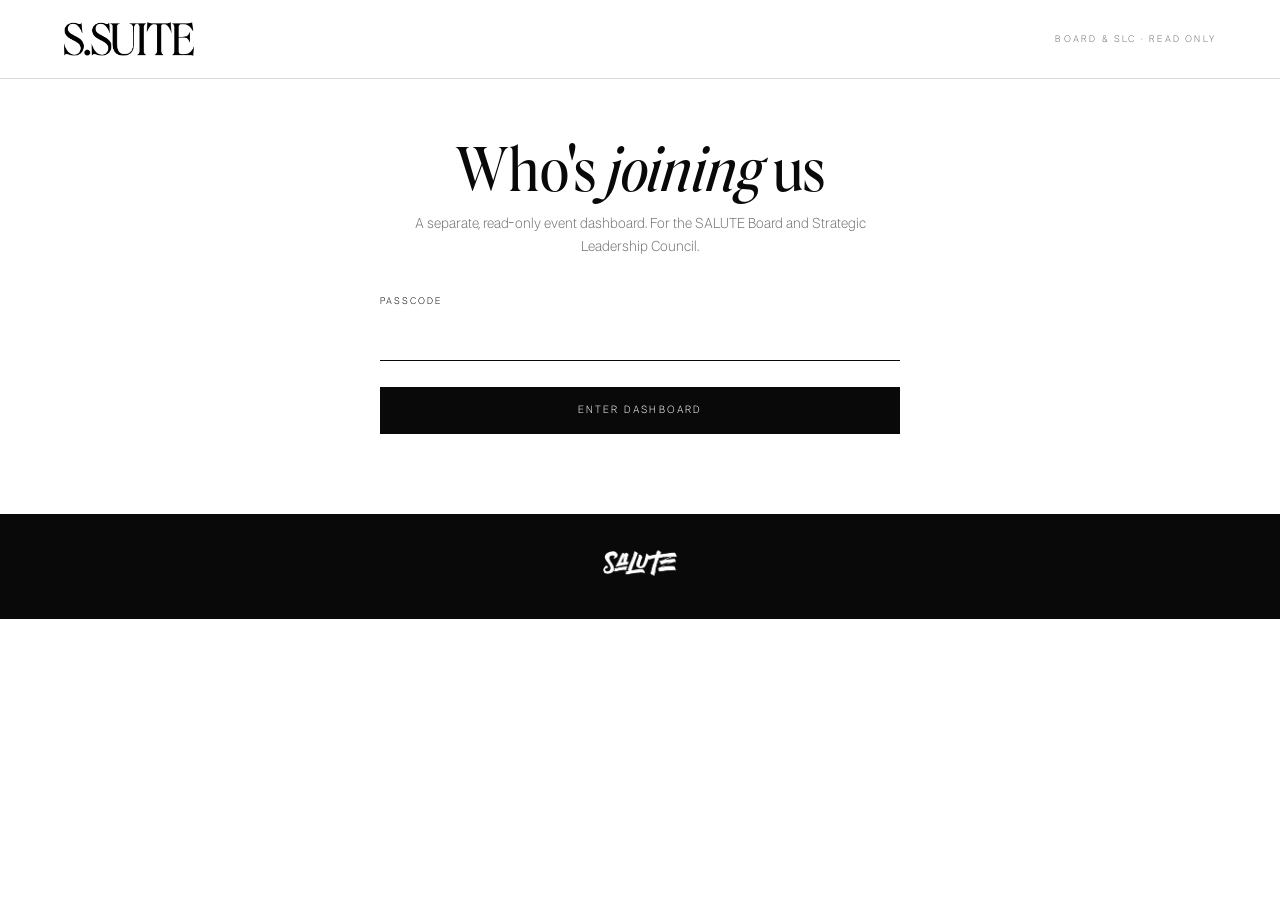
<file: index.html>
<!doctype html><html lang="en"><meta charset="utf-8"><meta name="viewport" content="width=device-width,initial-scale=1"><title>S.SUITE · Board guest dashboard</title><meta name="robots" content="noindex,nofollow,noarchive"><meta name="referrer" content="no-referrer"><meta http-equiv="Content-Security-Policy" content="default-src 'self'; script-src 'self'; style-src 'self' 'unsafe-inline'; img-src 'self' data:; font-src 'self'; connect-src https://iddzcbknnddkonrcwgpt.supabase.co; base-uri 'none'; form-action 'none'; object-src 'none'"><link rel="stylesheet" href="styles.css?v=20261110details"><header><img src="assets/ssuite-logo-header.png" alt="S.SUITE"><span class="private">BOARD &amp; SLC · READ ONLY</span></header><main><section id="login"><h1>Who's <em>joining</em> us</h1><p>A separate, read-only event dashboard. For the SALUTE Board and Strategic Leadership Council.</p><form id="loginForm"><label>Passcode <input id="passcode" type="password" required autocomplete="current-password"></label><button class="action">Enter dashboard</button></form><p id="error" role="alert"></p></section><section id="dashboard" hidden><nav class="topnav" id="tabs"></nav><div id="content"></div></section></main><footer><img src="assets/salute-wordmark-white-hires.png" alt="SALUTE"></footer><script src="api.js?v=20261110details"></script><script src="app.js?v=20261110counts"></script></html>
</file>
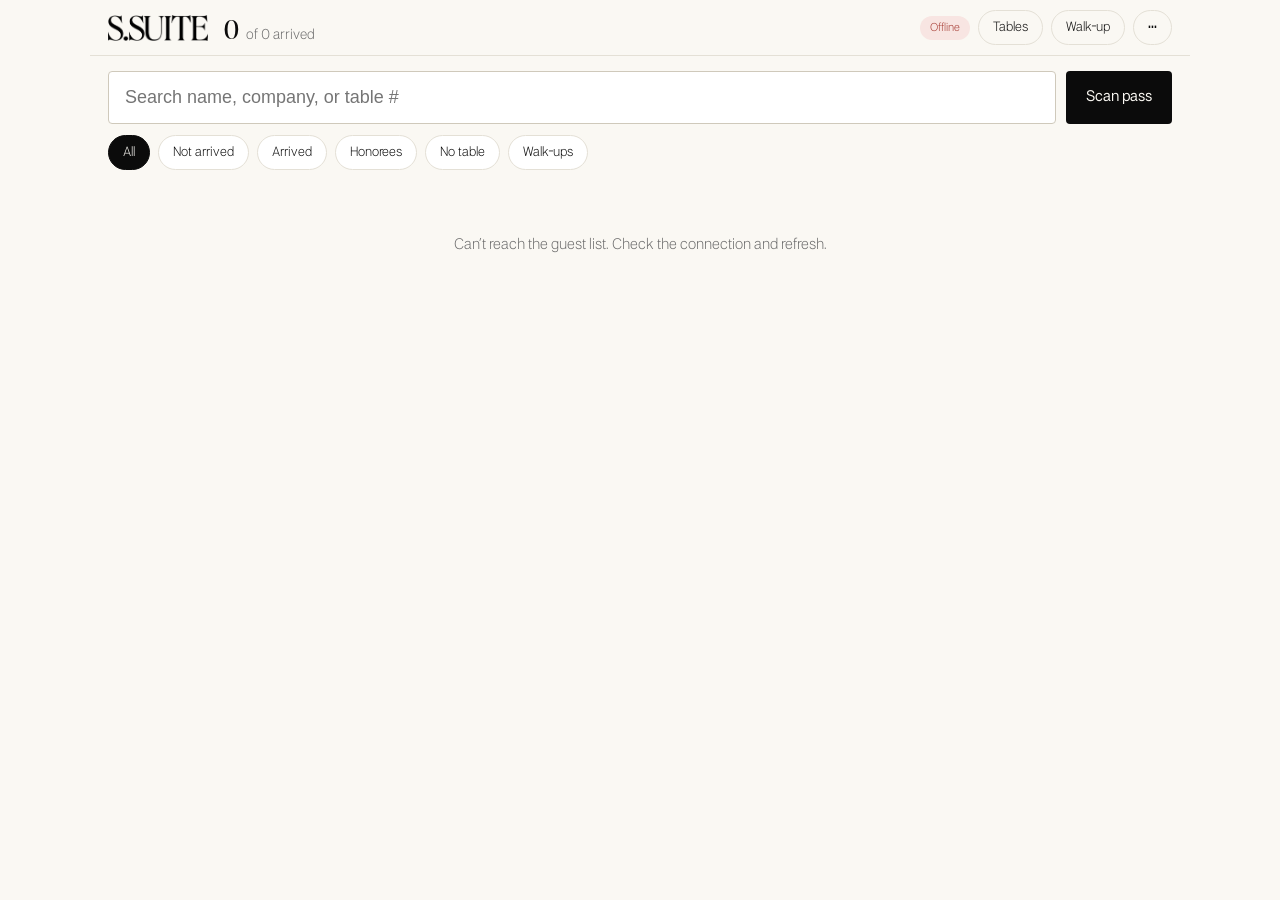
<file: checkin/index.html>
<!doctype html>
<html lang="en">
<head>
<meta charset="utf-8">
<meta name="viewport" content="width=device-width,initial-scale=1,viewport-fit=cover">
<meta name="robots" content="noindex,nofollow,noarchive">
<meta name="referrer" content="no-referrer">
<meta name="apple-mobile-web-app-capable" content="yes">
<meta name="apple-mobile-web-app-title" content="S.SUITE Check-in">
<meta name="theme-color" content="#0b0b0b">
<meta http-equiv="Content-Security-Policy" content="default-src 'self'; script-src 'self'; style-src 'self' 'unsafe-inline'; img-src 'self' data: blob:; media-src 'self' blob:; font-src 'self'; connect-src https://iddzcbknnddkonrcwgpt.supabase.co; base-uri 'none'; form-action 'none'; object-src 'none'">
<title>S.SUITE · Guest Check-in</title>
<link rel="stylesheet" href="style.css?v=2">
</head>
<body>
<div id="app" class="app" hidden>
  <header class="top">
    <img src="/assets/ssuite-logo-header.png" alt="S.SUITE" class="logo">
    <div class="count"><b id="arrived">0</b><span> of <span id="expected">0</span> arrived</span></div>
    <div class="top-actions">
      <span id="sync" class="sync">Connecting…</span>
      <button id="btnTables" class="ghost">Tables</button>
      <button id="btnWalkup" class="ghost">Walk-up</button>
      <button id="btnMenu" class="ghost" aria-label="More">•••</button>
    </div>
  </header>
  <div id="menu" class="menu" hidden>
    <div class="menu-who"><b id="who"></b> · no code required</div>
    <button id="mTables">Tables</button>
    <button id="mWalkup">Log a walk-up</button>
    <button id="btnPrint">Print door list</button>
    <button id="btnRefresh">Refresh seating now</button>
    <button id="btnSignout">Reload page</button>
  </div>
  <div class="searchbar">
    <input id="q" type="search" placeholder="Search name, company, or table #" autocomplete="off" autocorrect="off" spellcheck="false" aria-label="Search guests">
    <button id="btnScan" class="scan">Scan pass</button>
  </div>
  <nav class="chips" id="chips">
    <button data-f="all" class="on">All</button>
    <button data-f="todo">Not arrived</button>
    <button data-f="done">Arrived</button>
    <button data-f="hon">Honorees</button>
    <button data-f="notable">No table</button>
    <button data-f="walk">Walk-ups</button>
  </nav>
  <main id="list" class="list" aria-live="polite"></main>
  <p class="foot" id="foot"></p>
</div>

<div id="sheet" class="overlay" hidden>
  <div class="sheet" role="dialog" aria-modal="true">
    <button class="close" data-close aria-label="Close">×</button>
    <div id="sheetBody"></div>
  </div>
</div>

<div id="scanner" class="overlay dark" hidden>
  <div class="scanbox">
    <video id="video" playsinline muted></video>
    <div class="frame"></div>
    <p id="scanMsg" class="scanmsg">Point the camera at the guest’s pass QR code</p>
    <button id="scanClose" class="scanclose">Done</button>
  </div>
  <canvas id="canvas" hidden></canvas>
</div>

<div id="tablesView" class="overlay" hidden>
  <div class="sheet wide" role="dialog" aria-modal="true">
    <button class="close" data-close aria-label="Close">×</button>
    <h2>Tables</h2>
    <p class="muted">Arrived / seated at each table. Tap a table to see its guests.</p>
    <div id="tablesGrid" class="tgrid"></div>
  </div>
</div>

<div id="walkView" class="overlay" hidden>
  <div class="sheet" role="dialog" aria-modal="true">
    <button class="close" data-close aria-label="Close">×</button>
    <h2>Log a walk-up</h2>
    <p class="muted">For someone not on the list. This records them at the door; send them to the host desk for a seat.</p>
    <label class="fld">Name<input id="walkName" type="text" autocomplete="off"></label>
    <label class="fld">Note (who they’re with, who approved)<textarea id="walkNote" rows="3"></textarea></label>
    <button id="walkSave" class="primary">Log walk-up</button>
  </div>
</div>

<div id="toast" class="toast" hidden></div>
<section id="printArea" class="print-area" aria-hidden="true"></section>
<script src="jsqr.js?v=1"></script>
<script src="app.js?v=20261120-open1"></script>
</body>
</html>
</file>
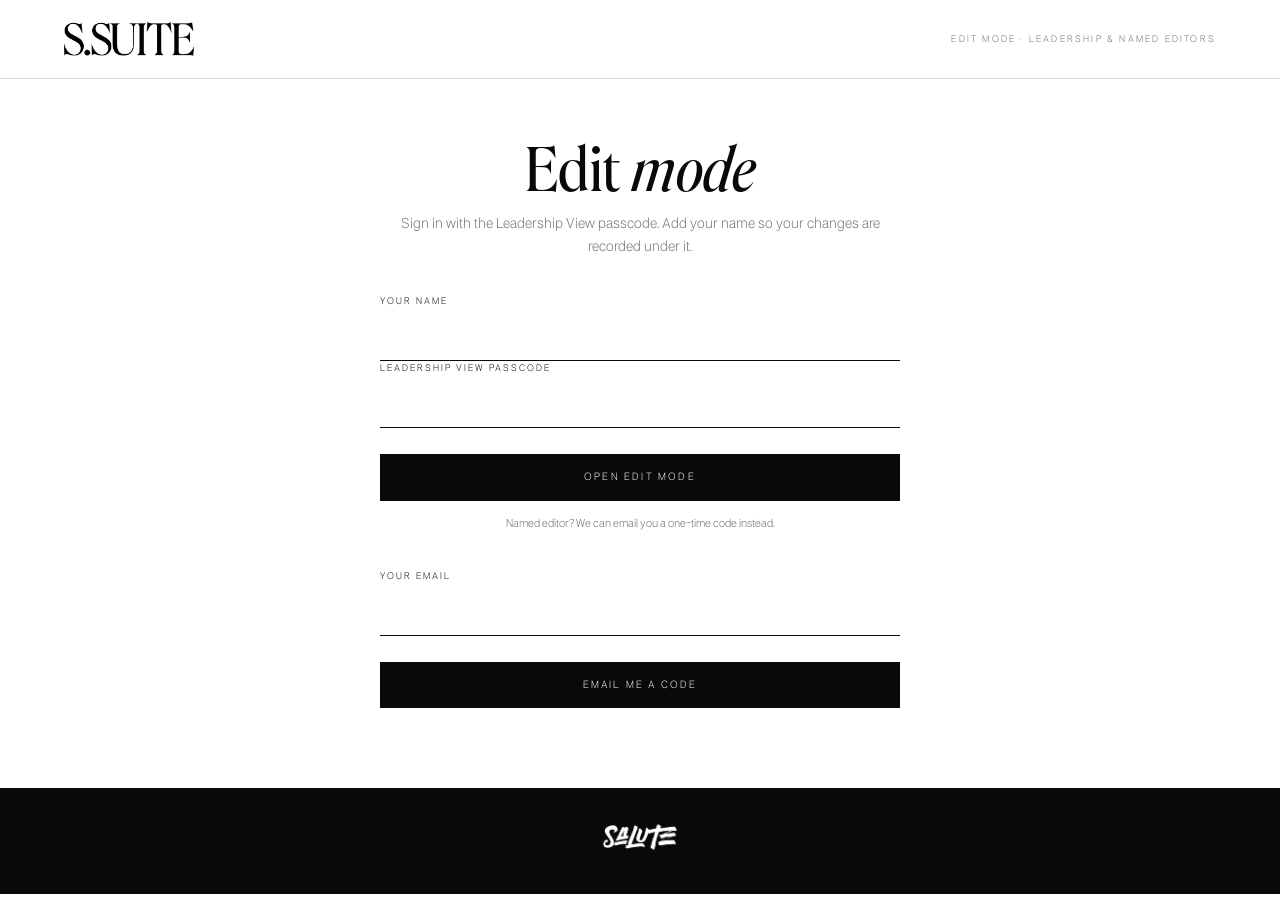
<file: edit/index.html>
<!doctype html><html lang="en"><meta charset="utf-8"><meta name="viewport" content="width=device-width,initial-scale=1"><title>S.SUITE · Edit mode</title><meta name="robots" content="noindex,nofollow,noarchive"><meta name="referrer" content="no-referrer"><meta http-equiv="Content-Security-Policy" content="default-src 'self'; script-src 'self'; style-src 'self' 'unsafe-inline'; img-src 'self' data:; font-src 'self'; connect-src https://iddzcbknnddkonrcwgpt.supabase.co; base-uri 'none'; form-action 'none'; object-src 'none'"><link rel="stylesheet" href="../styles.css?v=8"><link rel="stylesheet" href="edit.css?v=2"><header><img src="../assets/ssuite-logo-header.png" alt="S.SUITE"><span class="private">EDIT MODE · LEADERSHIP &amp; NAMED EDITORS</span></header><main><section id="login"><h1>Edit <em>mode</em></h1><p>Sign in with the Leadership View passcode. Add your name so your changes are recorded under it.</p><form id="leadForm"><label>Your name <input id="lname" required autocomplete="name"></label><label>Leadership View passcode <input id="lpass" type="password" required autocomplete="current-password"></label><button class="action">Open edit mode</button></form><p class="hint">Named editor? We can email you a one-time code instead.</p><form id="emailForm"><label>Your email <input id="email" type="email" required autocomplete="email"></label><button class="action">Email me a code</button></form><form id="codeForm" hidden><p id="sentTo"></p><label>6-digit code <input id="code" inputmode="numeric" autocomplete="one-time-code" maxlength="6" required></label><button class="action">Sign in</button><p class="hint"><a href="#" id="again">Use a different email</a></p></form><p id="error" role="alert"></p></section><section id="app" hidden><nav class="topnav" id="tabs"></nav><div id="content"></div></section></main><footer><img src="../assets/salute-wordmark-white-hires.png" alt="SALUTE"></footer><script src="edit.js?v=4"></script></html>
</file>
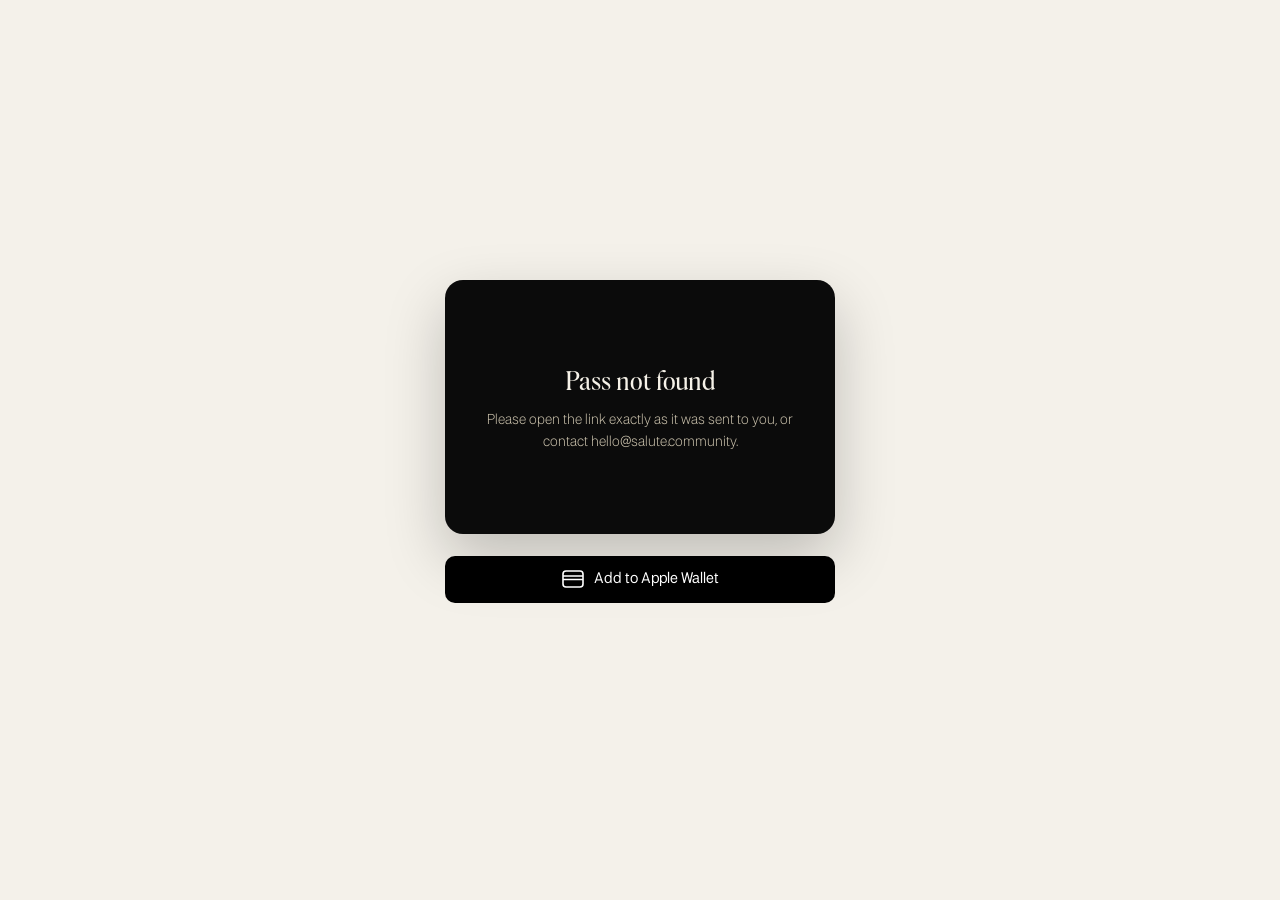
<file: pass/index.html>
<!doctype html>
<html lang="en">
<head>
<meta charset="utf-8">
<meta name="viewport" content="width=device-width,initial-scale=1,viewport-fit=cover">
<meta name="robots" content="noindex,nofollow,noarchive">
<meta name="referrer" content="no-referrer">
<meta name="theme-color" content="#0b0b0b">
<meta http-equiv="Content-Security-Policy" content="default-src 'self'; script-src 'self'; style-src 'self' 'unsafe-inline'; img-src 'self' data:; font-src 'self'; connect-src https://iddzcbknnddkonrcwgpt.supabase.co; base-uri 'none'; form-action 'none'; object-src 'none'">
<title>Your S.SUITE Pass</title>
<link rel="stylesheet" href="style.css?v=2">
</head>
<body>
<main class="wrap">
  <article id="card" class="card" aria-live="polite">
    <div class="loading">Loading your pass…</div>
  </article>
  <p class="wallet" hidden><a id="wallet" href="#" rel="nofollow"><svg width="22" height="18" viewBox="0 0 22 18" aria-hidden="true"><rect x="1" y="1" width="20" height="16" rx="3" fill="none" stroke="#fff" stroke-width="1.6"/><path d="M1 6h20M1 9.5h20" stroke="#fff" stroke-width="1.6"/></svg>Add to Apple Wallet</a></p>
  <p id="note" class="note"></p>
</main>
<script src="qrcode.js?v=1"></script>
<script src="pass.js?v=2"></script>
</body>
</html>
</file>
<file: styles.css>
@font-face{font-family:Aperitif;src:url(assets/aperitifserif-regular.woff)}@font-face{font-family:AperitifItalic;src:url(assets/aperitifserif-italic.woff)}
@font-face{font-family:NeueSwiss;src:url(assets/neueswiss-regular.woff)}@font-face{font-family:NeueSwiss;font-weight:500;src:url(assets/neueswiss-medium.woff)}@font-face{font-family:NeueSwiss;font-weight:600;src:url(assets/neueswiss-semibold.woff)}
:root{--ink:#090909;--paper:#fff;--soft:#f4f4f1;--muted:#6f6f6f;--line:rgba(0,0,0,.14);--serif:Aperitif,Georgia,serif;--sans:NeueSwiss,Arial,sans-serif}
*{box-sizing:border-box}body{margin:0;background:var(--paper);color:var(--ink);font:15px/1.5 var(--sans)}
header{padding:22px 5%;display:flex;align-items:center;justify-content:space-between;border-bottom:1px solid var(--line)}header img{height:34px}.private{font-size:10px;letter-spacing:.22em;text-transform:uppercase;color:var(--muted)}
.banner{background:var(--ink);color:#fff;text-align:center;padding:9px;font-size:10px;letter-spacing:.2em;text-transform:uppercase}
main{max-width:1180px;margin:56px auto 80px;padding:0 5%}h1{font:400 clamp(38px,5vw,60px)/1.05 var(--serif);margin:0 0 14px;letter-spacing:-.01em}h1 em{font-family:AperitifItalic,var(--serif);font-style:normal}p{color:var(--muted)}
#login{max-width:520px;margin:40px auto;text-align:center}#login form{margin-top:36px;text-align:left}label{font-size:10px;letter-spacing:.2em;text-transform:uppercase;display:block}
input,select{width:100%;border:0;border-bottom:1px solid var(--ink);padding:12px 2px;background:transparent;font:15px var(--sans);margin-top:8px;border-radius:0}select{width:auto;border:1px solid var(--line);padding:11px 14px}
button{font:inherit;cursor:pointer}.action,.card button{background:var(--ink);color:#fff;border:0;padding:15px 30px;font-size:11px;letter-spacing:.2em;text-transform:uppercase;margin-top:26px;width:100%}
.hint{font-size:12px;margin-top:14px;text-align:center}#error{color:var(--ink);font-weight:500}
.topnav{display:flex;gap:34px;border-bottom:1px solid var(--line);margin-bottom:44px}button.nav{border:0;background:none;padding:16px 0;color:var(--muted);border-bottom:2px solid transparent;font-size:11px;letter-spacing:.2em;text-transform:uppercase}button.nav.active{color:var(--ink);border-color:var(--ink)}#logout{margin-left:auto}
.metrics{display:grid;grid-template-columns:repeat(4,1fr);gap:0;margin:36px 0;border-top:1px solid var(--ink);border-bottom:1px solid var(--line)}.metric{padding:26px 22px 26px 0;font-size:10px;letter-spacing:.2em;text-transform:uppercase;color:var(--muted)}.metric+.metric{padding-left:22px;border-left:1px solid var(--line)}.metric strong{display:block;font:400 54px/1 var(--serif);color:var(--ink);margin-top:14px;letter-spacing:0}
.note{background:var(--soft);padding:20px 24px;font-size:13px;color:var(--muted)}
.tools{display:flex;gap:14px;flex-wrap:wrap;align-items:end;margin:28px 0}.tools input{flex:1;min-width:220px;width:auto}
table{width:100%;border-collapse:collapse;text-align:left}th{font-size:10px;letter-spacing:.2em;text-transform:uppercase;color:var(--muted);font-weight:500;border-bottom:1px solid var(--ink);padding:12px 14px 12px 0}td{padding:16px 14px 16px 0;border-bottom:1px solid var(--line);vertical-align:top}td small{display:block;color:var(--muted);font-size:12px}
.grid{display:grid;grid-template-columns:repeat(2,1fr);gap:28px}.card{border:1px solid var(--line);padding:28px}.card h2{font:400 30px var(--serif);margin:0 0 4px}.card p{margin:4px 0;font-size:13px}
details{margin-top:14px;font-size:13px}summary{cursor:pointer;font-size:10px;letter-spacing:.2em;text-transform:uppercase}
.footer{font-size:12px;margin-top:48px;border-top:1px solid var(--line);padding-top:18px}.footer button{background:none;border:0;text-decoration:underline;padding:0}
footer{background:var(--ink);text-align:center;padding:36px}footer img{height:26px}
@media(max-width:760px){.metrics{grid-template-columns:1fr 1fr}.metric:nth-child(3){border-left:0;padding-left:0}.grid{grid-template-columns:1fr}.tablewrap{overflow-x:auto}.topnav{gap:20px;overflow-x:auto}}
.lead{font-size:18px;color:var(--ink);max-width:720px}.big{font:400 72px/1 var(--serif)}.bar{height:6px;background:var(--soft);margin:18px 0 8px}.bar i{display:block;height:100%;background:var(--ink)}
.steps{display:grid;grid-template-columns:repeat(3,1fr);gap:28px;margin:40px 0}.steps div{border-top:1px solid var(--ink);padding-top:16px;font-size:14px;color:var(--muted)}.steps b{display:block;color:var(--ink);font:400 22px var(--serif);margin-bottom:6px}
.tag{font-size:10px;letter-spacing:.14em;text-transform:uppercase;border:1px solid var(--line);padding:3px 8px;white-space:nowrap}.tag.on{background:var(--ink);color:#fff;border-color:var(--ink)}
.near{border:1px solid var(--ink);background:#fff;padding:8px 12px;font-size:10px;letter-spacing:.16em;text-transform:uppercase;white-space:nowrap}.near.on{background:var(--ink);color:#fff}
.wish{position:sticky;bottom:0;background:var(--ink);color:#fff;padding:18px 5%;display:flex;gap:16px;align-items:center;flex-wrap:wrap}.wish p{color:#ccc;margin:0;flex:1}.wish button{background:#fff;color:var(--ink);border:0;padding:12px 22px;font-size:11px;letter-spacing:.2em;text-transform:uppercase}
.modal{position:fixed;inset:0;background:rgba(0,0,0,.5);display:flex;align-items:center;justify-content:center;padding:20px}.modal>div{background:#fff;max-width:480px;width:100%;padding:36px}
.seatrow{display:flex;gap:6px;flex-wrap:wrap;margin:14px 0}.dot{width:26px;height:26px;border-radius:50%;border:1px solid var(--ink)}.dot.full{background:var(--ink)}.dot.pend{background:repeating-linear-gradient(45deg,var(--ink) 0 2px,#fff 2px 5px)}
@media(max-width:760px){.steps{grid-template-columns:1fr}.big{font-size:54px}}
.sum{display:flex;gap:12px;flex-wrap:wrap;margin:8px 0 18px}.sum div{flex:1;min-width:150px;border:1px solid #111;padding:14px 16px;font-size:13px;letter-spacing:.04em;text-transform:uppercase}.sum b{display:block;font-size:30px;letter-spacing:0;margin-bottom:4px}.sum .p{background:#eee}.sum .o{border-style:dashed}
.grp{border-top:2px solid #111;margin:26px 0 0}.gh{display:flex;justify-content:space-between;align-items:baseline;gap:10px;font-size:18px;font-weight:600;padding:12px 0 6px}.gh span{font-size:12px;font-weight:400;color:#666;text-transform:uppercase;letter-spacing:.06em}
.gr{display:flex;justify-content:space-between;align-items:center;gap:12px;padding:10px 0;border-bottom:1px solid #e3e3e3}.gr small{display:block;color:#666;margin-top:2px}.gr.sub{padding-left:30px}.gr .ar{color:#999;margin:0 8px 0 -22px}.gr.open{color:#888;font-style:italic}
.badge{display:inline-block;font-size:11px;letter-spacing:.06em;text-transform:uppercase;border:1px solid #111;padding:1px 6px;margin-left:6px;font-weight:400}.badge.pend{background:#111;color:#fff}
.how{font-size:13px;color:#555;margin:-6px 0 14px}.k,.room em{font-style:normal;font-size:10px;letter-spacing:.08em;text-transform:uppercase;background:#111;color:#fff;padding:1px 5px;margin-left:4px;vertical-align:2px}.room em.h{background:#fff;color:#111;border:1px solid #111}
.srch{width:100%;max-width:420px;margin-bottom:18px}
.room{display:grid;grid-template-columns:repeat(auto-fill,minmax(280px,1fr));gap:16px}.tc{border:1px solid #111;padding:14px 16px;background:#fff;transition:opacity .2s}.tc.wide{grid-column:1/-1}.tc.dim{opacity:.25}
.th{display:flex;justify-content:space-between;align-items:baseline;border-bottom:1px solid #111;padding-bottom:8px;margin-bottom:6px}.th b{font-size:16px}.th span{font-size:12px;color:#666;letter-spacing:.05em}
.room ul{list-style:none;margin:0;padding:0}.room ul.cols{columns:3 260px;column-gap:28px}.room li{display:grid;grid-template-columns:1fr auto;column-gap:8px;padding:6px 0;border-bottom:1px solid #eee;cursor:pointer;break-inside:avoid}
.room li .nm{font-weight:600;font-size:14px}.room li .co{grid-column:1;font-size:12px;color:#777}.room li .st{grid-row:1/3;grid-column:2;align-self:center;font-size:16px;color:#bbb}.room li.on .st{color:#111}
.room li.sub{padding-left:18px;position:relative}.room li.sub:before{content:"↳";position:absolute;left:2px;top:6px;color:#aaa}.room li.pd .nm{color:#888}.room li.hit{background:#f1f1f1}
.op{margin:8px 0 0;font-size:12px;color:#888;font-style:italic}
.tools{display:flex;flex-wrap:wrap;gap:8px;align-items:center;margin-bottom:8px}.tools .srch{margin:0 8px 0 0;flex:1 1 260px}
.chip{border:1px solid #111;background:#fff;padding:6px 12px;font-size:12px;letter-spacing:.04em;cursor:pointer}.chip.act{background:#111;color:#fff}
.sec{margin-top:34px}.sec h2{font-size:22px;margin:0;border-top:2px solid #111;padding-top:12px}.ss{font-size:12px;color:#777;margin:2px 0 14px}
.tc ul{list-style:none;padding-left:0}
.room li.inv small{display:block;color:#888;font-size:12px}
.layout{display:grid;grid-template-columns:220px 1fr;gap:44px;align-items:start}
.side{position:sticky;top:20px;display:flex;flex-direction:column;gap:2px;border-right:1px solid #ddd;padding-right:20px;max-height:calc(100vh - 40px);overflow:auto}
.side .sh{font-size:11px;letter-spacing:.14em;text-transform:uppercase;color:#888;margin:18px 0 6px}
.side a{display:flex;justify-content:space-between;padding:7px 0;color:#111;text-decoration:none;font-weight:600;font-size:15px}
.side a span{color:#888;font-weight:400}
.side a.s2{font-weight:400;font-size:13px;padding:4px 0 4px 12px;color:#555}
.side a:hover{text-decoration:underline}
.side .chip{margin:3px 0;text-align:left}
.sec,.tc{scroll-margin-top:20px}
.bs{display:block;font-style:normal;font-size:11px;letter-spacing:.08em;text-transform:uppercase;color:#666;margin-top:3px}
@media(max-width:820px){.layout{grid-template-columns:1fr;gap:16px}.side{position:sticky;top:0;z-index:5;background:#fff;flex-direction:row;overflow-x:auto;border-right:0;border-bottom:1px solid #ddd;padding:8px 0;gap:14px;max-height:none}.side .sh,.side a.s2{display:none}.side a{white-space:nowrap;gap:6px}.side .chip{margin:0;white-space:nowrap}}
/* leadership view */
.kpis{display:grid;grid-template-columns:repeat(auto-fit,minmax(180px,1fr));gap:1px;background:#d6d6d6;border:1px solid #d6d6d6;margin:18px 0}
.kpi{background:#fff;padding:20px 18px;display:flex;flex-direction:column;gap:4px}
.kpi b{font-family:inherit;font-size:30px;font-weight:400;color:#000}.kpi span{font-size:11px;letter-spacing:.14em;text-transform:uppercase;color:#000}.kpi small{color:#666;font-size:12px}
.bar{display:flex;height:10px;border:1px solid #000;background:#fff;margin:8px 0}.bar i{display:block;background:#000}.bar i.c{background:repeating-linear-gradient(45deg,#000 0 2px,#fff 2px 5px)}.bar i.o{background:#bbb}
tr.pd td{color:#777}
/* progress view */
.kpis{grid-template-columns:repeat(auto-fit,minmax(220px,1fr))}.kpi p{margin:2px 0;font-size:14px;color:#333}.kpi p b{font-size:22px;font-weight:400;color:#000;margin-right:4px}
.jump{display:flex;gap:18px;border-bottom:1px solid #000;padding:10px 0;margin:10px 0 0;position:sticky;top:0;background:#fff;z-index:2}.jump a{color:#000;text-decoration:none;font-size:11px;letter-spacing:.14em;text-transform:uppercase}
.grid{display:grid;grid-template-columns:repeat(auto-fill,minmax(300px,1fr));gap:16px;margin-top:14px}
.pc{border:1px solid #cfcfcf;padding:16px 16px 12px;background:#fff}.pc.muted{opacity:.6}
.pch{display:flex;justify-content:space-between;align-items:flex-start;gap:10px;border-bottom:1px solid #e3e3e3;padding-bottom:10px;margin-bottom:10px}.pch b{font-size:18px;font-weight:500}
.cat{font-size:10px;letter-spacing:.16em;text-transform:uppercase;color:#666;margin:0 0 3px}
.badge{font-size:10px;letter-spacing:.12em;text-transform:uppercase;padding:4px 8px;border:1px solid #000;white-space:nowrap}.b-complete{background:#000;color:#fff}.b-inprogress{background:repeating-linear-gradient(45deg,#fff 0 4px,#e6e6e6 4px 8px)}.b-notstarted{color:#666;border-color:#999}.b-closed{color:#999;border-color:#ccc}
.pst{margin:4px 0}.pn{font-size:13px;color:#333;margin:4px 0}.pm{font-size:12px;color:#666;margin:6px 0}
.steps{list-style:none;padding:0;margin:8px 0;display:flex;flex-wrap:wrap;gap:4px 12px;font-size:12px;color:#999}.steps li.ok{color:#000}
.sub{font-size:10px;letter-spacing:.14em;text-transform:uppercase;margin:12px 0 4px}
.gl,.seats{list-style:none;padding:0;margin:0;font-size:13px}.gl li,.seats li{padding:6px 0;border-top:1px solid #eee;color:#777}.gl li.ok,.seats li.ok{color:#000}.gl small,.seats small{display:block;color:#777;font-size:11px;margin-left:24px}.gl small{margin-left:0}
.seats li.open{color:#aaa}.sn{display:inline-block;width:24px;color:#999;font-size:11px}.kn{font-size:14px;white-space:nowrap}
.gl em,.seats em{font-style:normal;font-size:10px;letter-spacing:.1em;text-transform:uppercase;color:#888}
.cl{list-style:none;padding:0;max-width:520px}.cl li{display:flex;justify-content:space-between;border-top:1px solid #e3e3e3;padding:8px 0}.cl b{font-weight:400}
@media(max-width:600px){.grid{grid-template-columns:1fr}.jump{gap:12px}}

.pc.click{cursor:pointer;transition:border-color .15s}.pc.click:hover,.pc.click:focus{border-color:#111;outline:none}
.more{margin-top:14px;font-size:12px;letter-spacing:.08em;text-transform:uppercase;color:#111}
.drawer{position:fixed;inset:0;z-index:50}.dr-bg{position:absolute;inset:0;background:rgba(0,0,0,.35)}
.dr-p{position:absolute;top:0;right:0;bottom:0;width:min(560px,100%);background:#fff;overflow:auto;padding:32px 32px 48px;box-shadow:-2px 0 18px rgba(0,0,0,.12)}
.dr-h{position:relative;padding-right:40px;border-bottom:1px solid #ddd;padding-bottom:16px}.dr-h h2{margin:4px 0 10px}
.dr-x{position:absolute;top:0;right:0;font-size:28px;background:none;border:0;cursor:pointer;line-height:1}
.dr-p h3{font-size:11px;letter-spacing:.14em;text-transform:uppercase;margin:26px 0 8px;color:#555}
.dr-p dl{margin:0}.rr{display:grid;grid-template-columns:150px 1fr;gap:12px;padding:8px 0;border-bottom:1px solid #f0f0f0;font-size:14px}.rr dt{color:#666}.rr dd{margin:0}
.fu{margin:0;padding-left:18px}.fu li{margin:6px 0;font-size:14px}
details summary{cursor:pointer;text-decoration:underline}details p{white-space:pre-line;font-size:13px;line-height:1.55}
@media(max-width:600px){.dr-p{padding:24px 20px}.rr{grid-template-columns:1fr;gap:2px}}

.need{list-style:none;margin:10px 0 0;padding:0}.need li{display:flex;flex-wrap:wrap;align-items:baseline;gap:8px;padding:5px 0;border-bottom:1px solid #f2f2f2;font-size:13px}
.need li span{font-size:10px;letter-spacing:.1em;text-transform:uppercase;padding:2px 6px;min-width:52px;text-align:center}
.need li.ok span{background:#111;color:#fff}.need li.no span{border:1px solid #111;color:#111}.need li.no{font-weight:600}
.need li small{width:100%;padding-left:68px;color:#777;font-weight:400}

/* tally + invitation bars (2026-10-30) */
.tally{display:grid;grid-template-columns:1.2fr auto 1fr auto 1.6fr 1fr;gap:12px;align-items:stretch;margin:18px 0 8px}
.tally>div{border:1px solid #111;padding:14px 16px}.tally>.eq{border:0;align-self:center;font-size:22px;padding:0}
.tally span{display:block;font-size:11px;letter-spacing:.14em;text-transform:uppercase;color:#555}.tally b{display:block;font-size:32px;line-height:1.1;margin:4px 0}
.tally small{display:block;font-size:12px;color:#555;line-height:1.35}.tally .tt{background:#111;color:#fff}.tally .tt span,.tally .tt small{color:#ddd}
.tally .op2{border-style:dashed}
.cp2{display:grid;grid-template-columns:1fr 1.3fr;gap:32px;align-items:start}
.ipb{margin-top:10px}.ipr{display:grid;height:auto;border:0;border-bottom:1px solid #eee;background:none;margin:0;grid-template-columns:minmax(120px,40%) 1fr 32px;gap:10px;align-items:center;padding:6px 0;border-bottom:1px solid #eee;font-size:14px}
.ipr .ipl em{display:block;font-style:normal;font-size:10px;letter-spacing:.12em;text-transform:uppercase;color:#777}
.ipt{border:0;background:#f1f1f1;height:12px;display:block}.ipf{border:0;display:block;height:12px;background:#111}.ipr b{text-align:right}
@media(max-width:760px){.tally{grid-template-columns:1fr}.tally>.eq{display:none}.cp2{grid-template-columns:1fr}}

/* shared layout (2026-10-30b) */
.ocards{margin-top:22px}.ocard{text-decoration:none;color:inherit;border:1px solid #111;cursor:pointer}.ocard em{font-style:normal;font-size:12px;margin-top:8px;text-decoration:underline}
.ppl{list-style:none;padding:0;margin:10px 0 0}.ppl li{display:grid;grid-template-columns:1fr auto;gap:2px 10px;padding:8px 0;border-bottom:1px solid #eee}.ppl li small{grid-column:1/-1;color:#666;font-size:12px}
.ppl li.sub{padding-left:18px}.ppl li[hidden]{display:none}.ppl .hs{font-style:normal;font-size:10px;letter-spacing:.12em;text-transform:uppercase;color:#777;margin-left:6px}
.ppl.cols{columns:2;column-gap:40px}.ppl.cols li{break-inside:avoid}.tcard[hidden]{display:none}#tsel{border:1px solid #111;padding:6px 8px;background:#fff;font:inherit;font-size:13px}
.tally{margin-bottom:8px}
@media(max-width:760px){.ppl.cols{columns:1}.topnav{flex-wrap:nowrap}}
@media(max-width:760px){.topnav{flex-wrap:wrap;overflow:visible;gap:0 18px}button.nav{white-space:nowrap;padding:12px 0}#logout{margin-left:0}}
.tally{grid-template-columns:1.3fr auto 1fr auto 1fr auto 1fr}@media(max-width:760px){.tally{grid-template-columns:1fr}}

.ppl li small.via{display:block;flex-basis:100%;color:var(--accent,#8a5a2b);font-style:italic}
@media(max-width:600px){#iv{width:100%}}
.ppl li small.em{display:block;flex-basis:100%}a.em{color:inherit;text-decoration:underline;word-break:break-all}

/* guest list tab (2026-11-01) */
.gl-tools{align-items:flex-end;gap:12px 16px;margin:22px 0 10px}.gl-tools .fl{display:flex;flex-direction:column;font-size:10px;letter-spacing:.16em;text-transform:uppercase;color:#555}
.gl-tools select{margin-top:6px;border:1px solid #111;padding:8px 10px;background:#fff;font:14px var(--sans);max-width:100%;width:auto}.gl-tools .fl.pri select{border-width:2px;font-weight:500}
.gl-tools .srch{flex:1 1 200px;margin:0;min-width:0}
.glc{font-size:13px;color:#111;margin:6px 0 4px}
.glg{margin-top:30px}.glh{display:flex;justify-content:space-between;align-items:baseline;gap:4px 16px;flex-wrap:wrap;border-top:2px solid #111;padding-top:10px}
.glh h2{font:400 24px/1.15 var(--serif);margin:0}.glh .pm{margin:2px 0 0}.glm{margin:0;font-size:11px;letter-spacing:.08em;text-transform:uppercase;color:#555}
.gtab{margin-top:6px;font-size:14px;table-layout:fixed}.gtab th:nth-child(1){width:31%}.gtab th:nth-child(2){width:27%}.gtab th:nth-child(3){width:23%}.gtab td{overflow-wrap:anywhere}.gtab th{padding:8px 12px 8px 0}.gtab td{padding:9px 12px 9px 0}.gtab td.n b{font-weight:500}
.gtab .hs{font-style:normal;font-size:10px;letter-spacing:.1em;text-transform:uppercase;color:#777;margin-left:6px;white-space:nowrap}
.gtab td.ind{font-size:12px;color:#555}.gtab tr[hidden],.glg[hidden],.glempty[hidden]{display:none}
.glempty{font-size:13px;color:#777;font-style:italic;margin:8px 0}.print-only{display:none}
@media screen and (max-width:760px){.gl-tools .fl{flex:1 1 100%}.gl-tools select{width:100%}.gl-tools .srch{flex:1 1 100%}
 .gtab thead{display:none}.gtab,.gtab tbody,.gtab tr,.gtab td{display:block;width:100%}.gtab tr{padding:10px 0;border-bottom:1px solid #e3e3e3}.gtab td{border:0;padding:1px 0}
 .gtab td.ti,.gtab td.co{display:inline;font-size:13px;color:#555}.gtab td.co:not(:empty):before{content:" · "}.gtab td.ti:empty+td.co:before{content:""}.gtab td.ind{margin-top:2px}.glh h2{font-size:21px}}
@media print{header .private,.topnav,.no-print,.footer,footer,#gnone{display:none!important}main{margin:0;max-width:none;padding:0}header{padding:0 0 8px;border:0}header img{height:22px}
 body{font-size:11px}h1{font-size:26px;margin-bottom:4px}.lead{font-size:12px;margin:2px 0}.print-only{display:block;font-size:11px;color:#333}.glc{display:none}
 .glg{margin-top:12px}.glh h2{font-size:15px}.gtab{font-size:10.5px}.gtab th,.gtab td{padding:3px 8px 3px 0}.gtab thead{display:table-header-group}.gtab tr{break-inside:avoid}.glh{break-after:avoid}}
/* 2026-11-02 Seating chart */
.st-draft{display:inline-block;vertical-align:middle;font:500 12px var(--sans);letter-spacing:.2em;text-transform:uppercase;border:2px solid var(--ink);padding:4px 10px;margin-left:10px;background:repeating-linear-gradient(45deg,#fff,#fff 6px,#eee 6px,#eee 12px)}
.st-g{grid-template-columns:repeat(auto-fill,minmax(280px,1fr))}.st-l{list-style:none;margin:10px 0 0;padding:0;font-size:13px}
.st-s{display:grid;grid-template-columns:22px 1fr;column-gap:4px;padding:5px 0;border-top:1px solid #eee}.st-s .sn{color:#999;font-size:11px;padding-top:2px;grid-row:span 2}.st-s small{grid-column:2;color:#777;font-size:11px}
.st-s .st-n b{font-weight:500}.st-s .st-n em{font-style:normal;font-size:10px;letter-spacing:.08em;text-transform:uppercase;color:#888;margin-left:6px}
.st-s.k-open .st-n{color:#aaa;font-style:italic}.st-s.k-held .st-n b,.st-s.k-reserved .st-n b{font-weight:400;color:#666}
.st-s[hidden],.st-r[hidden]{display:none}.st-un{margin-top:36px}.st-r .pch b{font:400 20px/1.2 var(--serif)}
@media print{.st-g{display:grid;grid-template-columns:1fr 1fr;gap:8px}.st-r{break-inside:avoid;padding:8px;border:1px solid #999}.st-l{font-size:9.5px;margin-top:4px}.st-s{padding:1px 0}.st-r .pch b{font-size:13px}.st-r .pm{font-size:9px;margin:0}.st-draft{font-size:10px;padding:2px 6px}}

/* Leadership-only honoree record */
.drawer[hidden]{display:none!important}.dr-p{width:min(740px,100%)}.dr-p dd{overflow-wrap:anywhere;white-space:normal}.dr-p dd p{white-space:pre-wrap}.dr-p dd ul{padding-left:18px}.hon-actions{display:flex;gap:10px;flex-wrap:wrap;margin:20px 0}.hon-actions button,#hon-retry{border:1px solid #bbb;background:#fff;padding:9px 12px;font-size:12px}.hon-files{list-style:none;padding:0}.hon-files li{border:1px solid #ddd;padding:14px;margin:12px 0}.hon-files p{margin:5px 0}.dr-p .rr .rr{grid-template-columns:110px 1fr}.dr-p a{overflow-wrap:anywhere}@media(max-width:600px){.dr-p .rr .rr{grid-template-columns:1fr}.hon-actions button{width:100%;text-align:left}}
</file>
<file: checkin/style.css>
@font-face{font-family:Aperitif;src:url(/assets/aperitifserif-regular.woff)}
@font-face{font-family:NeueSwiss;src:url(/assets/neueswiss-regular.woff)}
@font-face{font-family:NeueSwiss;font-weight:500;src:url(/assets/neueswiss-medium.woff)}
@font-face{font-family:NeueSwiss;font-weight:600;src:url(/assets/neueswiss-semibold.woff)}
:root{--ink:#0b0b0b;--ivory:#faf8f3;--paper:#fff;--line:#e4e0d6;--muted:#6b6b6b;--ok:#1f6b4f;--okb:#e3f1ea;--warn:#9a6a12;--warnb:#fbf1dc;--bad:#a63a32;--badb:#f8e5e2;--gold:#a5844a}
*{box-sizing:border-box}
html,body{margin:0;background:var(--ivory);color:var(--ink);font-family:NeueSwiss,-apple-system,Helvetica,Arial,sans-serif;-webkit-text-size-adjust:100%}
button{font:inherit;cursor:pointer;color:inherit}
[hidden]{display:none!important}
.gate{position:fixed;inset:0;display:flex;align-items:center;justify-content:center;background:var(--ink);padding:20px}
.gate form{background:var(--ivory);padding:40px 32px;border-radius:4px;width:min(400px,100%);text-align:center}
.gate-logo{width:180px;margin:0 auto 18px;display:block}
.gate h1{font-family:Aperitif,Georgia,serif;font-weight:400;font-size:28px;margin:0 0 6px}
.gate-sub{color:var(--muted);margin:0 0 22px;font-size:14px}
.gate input{width:100%;padding:14px;border:1px solid #cfc9bb;border-radius:3px;font-size:17px;text-transform:uppercase;letter-spacing:.06em;text-align:center;background:#fff}
.gate button{margin-top:12px;width:100%;padding:14px;border:0;border-radius:3px;background:var(--ink);color:var(--ivory);font-size:16px;font-weight:500}
.err{color:var(--bad);min-height:20px;font-size:14px;margin:12px 0 0}
.app{max-width:1100px;margin:0 auto;padding:0 0 40px}
.top{position:sticky;top:0;z-index:5;background:var(--ivory);display:flex;align-items:center;gap:16px;padding:calc(10px + env(safe-area-inset-top)) 18px 10px;border-bottom:1px solid var(--line)}
.logo{height:26px}
.count{font-size:15px;color:var(--muted);white-space:nowrap}
.count b{font-family:Aperitif,Georgia,serif;font-weight:400;font-size:26px;color:var(--ink);margin-right:4px}
.top-actions{margin-left:auto;display:flex;gap:8px;align-items:center}
.ghost{background:transparent;border:1px solid var(--line);border-radius:999px;padding:8px 14px;font-size:14px}
.sync{font-size:12px;padding:5px 10px;border-radius:999px;background:var(--okb);color:var(--ok);white-space:nowrap}
.sync.off{background:var(--badb);color:var(--bad)}
.sync.pend{background:var(--warnb);color:var(--warn)}
.menu{position:fixed;right:14px;top:62px;z-index:9;background:#fff;border:1px solid var(--line);border-radius:6px;box-shadow:0 10px 30px rgba(0,0,0,.12);display:flex;flex-direction:column;min-width:220px;overflow:hidden}
.menu button{background:none;border:0;border-top:1px solid var(--line);padding:13px 16px;text-align:left;font-size:15px}
.menu-who{padding:12px 16px;font-size:13px;color:var(--muted)}
.searchbar{display:flex;gap:10px;padding:14px 18px 8px;position:sticky;top:57px;z-index:4;background:var(--ivory)}
.searchbar input{flex:1;padding:15px 16px;font-size:18px;border:1px solid #cfc9bb;border-radius:4px;background:#fff;-webkit-appearance:none}
.scan{background:var(--ink);color:var(--ivory);border:0;border-radius:4px;padding:0 20px;font-size:16px;font-weight:500;white-space:nowrap}
.chips{display:flex;gap:8px;padding:4px 18px 10px;overflow-x:auto;-webkit-overflow-scrolling:touch}
.chips button{border:1px solid var(--line);background:#fff;border-radius:999px;padding:8px 14px;font-size:14px;white-space:nowrap}
.chips button.on{background:var(--ink);color:var(--ivory);border-color:var(--ink)}
.list{padding:0 18px}
.row{display:flex;align-items:center;gap:14px;width:100%;text-align:left;background:#fff;border:1px solid var(--line);border-radius:4px;padding:14px 16px;margin-bottom:8px}
.row.in{background:#f3f8f5;border-color:#cfe3d8}
.row .who{flex:1;min-width:0}
.row .nm{font-family:Aperitif,Georgia,serif;font-size:20px;line-height:1.2}
.row .sub{font-size:13px;color:var(--muted);margin-top:3px;white-space:nowrap;overflow:hidden;text-overflow:ellipsis}
.tag{display:inline-block;font-size:11px;letter-spacing:.06em;text-transform:uppercase;padding:3px 7px;border-radius:3px;margin-left:6px;vertical-align:middle;font-family:NeueSwiss,sans-serif}
.tag.hon{background:#f3ead9;color:#7a5a1e}
.tag.ph{background:#eee;color:#555}
.tag.walk{background:var(--warnb);color:var(--warn)}
.tbl{min-width:64px;text-align:center}
.tbl small{display:block;font-size:10px;letter-spacing:.14em;color:var(--muted)}
.tbl b{font-family:Aperitif,Georgia,serif;font-weight:400;font-size:30px;line-height:1}
.tbl.none b{font-size:16px;color:var(--bad)}
.tick{width:30px;height:30px;border-radius:50%;border:1.5px solid var(--line);flex:none;display:flex;align-items:center;justify-content:center;font-size:16px;color:transparent}
.row.in .tick{background:var(--ok);border-color:var(--ok);color:#fff}
.empty{color:var(--muted);text-align:center;padding:40px 0}
.foot{color:var(--muted);font-size:12px;text-align:center;padding:0 18px}
.overlay{position:fixed;inset:0;z-index:20;background:rgba(10,10,10,.45);display:flex;align-items:flex-end;justify-content:center}
@media(min-width:700px){.overlay{align-items:center}}
.sheet{position:relative;background:var(--ivory);width:min(560px,100%);max-height:92vh;overflow:auto;border-radius:10px 10px 0 0;padding:28px 26px calc(26px + env(safe-area-inset-bottom))}
@media(min-width:700px){.sheet{border-radius:8px}}
.sheet.wide{width:min(900px,100%)}
.sheet h2{font-family:Aperitif,Georgia,serif;font-weight:400;font-size:26px;margin:0 0 6px}
.close{position:absolute;right:12px;top:10px;border:0;background:none;font-size:30px;line-height:1;padding:4px 10px;color:var(--muted)}
.d-name{font-family:Aperitif,Georgia,serif;font-size:32px;line-height:1.1;margin:4px 40px 6px 0}
.d-sub{color:var(--muted);font-size:15px}
.d-table{margin:22px 0;padding:22px;text-align:center;background:var(--ink);color:var(--ivory);border-radius:6px}
.d-table small{display:block;letter-spacing:.3em;font-size:12px;color:#cdbf9f}
.d-table b{display:block;font-family:Aperitif,Georgia,serif;font-weight:400;font-size:96px;line-height:1.05}
.d-table.none b{font-size:30px;padding:14px 0}
.d-facts{display:grid;gap:8px;margin:0 0 20px;font-size:15px}
.d-facts div{display:flex;gap:10px}
.d-facts span{color:var(--muted);min-width:118px}
.primary{width:100%;padding:18px;border:0;border-radius:6px;background:var(--ok);color:#fff;font-size:19px;font-weight:600}
.done{width:100%;padding:16px;border-radius:6px;background:var(--okb);color:var(--ok);font-size:16px;text-align:center;font-weight:500}
.linkbtn{display:block;margin:14px auto 0;background:none;border:0;color:var(--bad);text-decoration:underline;font-size:14px}
.muted{color:var(--muted);font-size:14px;margin:0 0 16px}
.fld{display:block;font-size:13px;color:var(--muted);margin-bottom:14px}
.fld input,.fld textarea{display:block;width:100%;margin-top:6px;padding:12px;font-size:16px;border:1px solid #cfc9bb;border-radius:4px;background:#fff;font-family:inherit}
.tgrid{display:grid;grid-template-columns:repeat(auto-fill,minmax(110px,1fr));gap:10px}
.tcell{border:1px solid var(--line);background:#fff;border-radius:6px;padding:12px;text-align:center}
.tcell b{display:block;font-family:Aperitif,Georgia,serif;font-weight:400;font-size:30px}
.tcell span{font-size:13px;color:var(--muted)}
.tcell.full{background:var(--okb);border-color:#cfe3d8}
.overlay.dark{background:#000;align-items:center}
.scanbox{position:relative;width:100%;height:100%;display:flex;align-items:center;justify-content:center}
.scanbox video{width:100%;height:100%;object-fit:cover}
.frame{position:absolute;width:min(70vw,320px);aspect-ratio:1;border:3px solid rgba(255,255,255,.9);border-radius:14px;box-shadow:0 0 0 2000px rgba(0,0,0,.35)}
.scanmsg{position:absolute;top:calc(24px + env(safe-area-inset-top));left:16px;right:16px;text-align:center;color:#fff;font-size:17px;margin:0;text-shadow:0 1px 4px #000}
.scanclose{position:absolute;bottom:calc(30px + env(safe-area-inset-bottom));background:#fff;color:#000;border:0;border-radius:999px;padding:14px 36px;font-size:17px;font-weight:600}
.toast{position:fixed;left:50%;bottom:calc(24px + env(safe-area-inset-bottom));transform:translateX(-50%);background:var(--ink);color:var(--ivory);padding:12px 18px;border-radius:999px;font-size:15px;z-index:40;max-width:92vw}
.print-area{display:none}
@media(max-width:600px){.top{gap:10px;padding-left:12px;padding-right:12px}.logo{height:20px}.count b{font-size:22px}.count span span,.count>span{font-size:13px}#btnTables,#btnWalkup{display:none}.searchbar{top:51px;padding:12px 12px 6px}.list,.chips{padding-left:12px;padding-right:12px}.row .nm{font-size:18px}.searchbar input{font-size:17px}}
@media print{
 html,body{background:#fff!important}
 .app,.gate,.overlay,.toast,.menu{display:none!important}
 .print-area{display:block;font-size:10.5pt;color:#000}
 .print-area h1{font-family:Aperitif,Georgia,serif;font-weight:400;font-size:18pt;margin:0 0 2pt}
 .print-area .meta{font-size:9pt;color:#444;margin:0 0 10pt}
 .print-area .cols{column-count:2;column-gap:22pt}
 .print-area .pr{display:flex;align-items:baseline;gap:6pt;padding:2.5pt 0;border-bottom:.5pt solid #ccc;break-inside:avoid}
 .print-area .pr .box{width:9pt;height:9pt;border:.8pt solid #000;flex:none}
 .print-area .pr .n{flex:1}
 .print-area .pr .t{font-weight:600;min-width:34pt;text-align:right}
 .print-area .letter{font-weight:600;margin:6pt 0 2pt;break-after:avoid}
 @page{margin:12mm}
}
</file>
<file: edit/edit.css>
.ed-msg{background:var(--soft);padding:14px 18px;font-size:13px;margin:0 0 20px}.ed-msg.warn{background:#111;color:#fff}
.ed-list{list-style:none;padding:0;margin:0;border-top:1px solid var(--ink)}.ed-list>li{border-bottom:1px solid var(--line);padding:16px 0;display:flex;gap:14px;align-items:center;justify-content:space-between;flex-wrap:wrap}
.ed-list small{color:var(--muted);display:block}.btn{background:var(--ink);color:#fff;border:0;padding:11px 18px;font-size:10px;letter-spacing:.18em;text-transform:uppercase}.btn.ghost{background:none;color:var(--ink);border:1px solid var(--ink)}
.ed-form{display:grid;grid-template-columns:1fr 1fr;gap:18px 24px;margin:18px 0;background:var(--soft);padding:22px}.ed-form .full{grid-column:1/-1}.ed-form .row{display:flex;gap:10px;flex-wrap:wrap;grid-column:1/-1}
.choice{display:flex;gap:10px;flex-wrap:wrap;margin-top:12px}.linkbox{word-break:break-all;font-size:12px;background:#fff;border:1px solid var(--line);padding:10px;margin-top:10px}
.sp{display:grid;grid-template-columns:300px 1fr;gap:28px;align-items:start}.pool{position:sticky;top:10px;max-height:85vh;overflow:auto;border:1px solid var(--line);padding:12px}
.pool h3,.stbl h3{font:400 20px var(--serif);margin:0 0 8px}.pool input{margin:0 0 10px}
.chips{list-style:none;margin:0;padding:0;min-height:34px}.chip2{border:1px solid var(--line);background:#fff;padding:7px 9px;margin:0 0 6px;cursor:grab;font-size:13px;display:flex;justify-content:space-between;gap:6px;align-items:flex-start;touch-action:manipulation}
.chip2 small{display:block;color:var(--muted);font-size:11px}.chip2.sel{outline:2px solid var(--ink);background:var(--soft)}.chip2 .nt{border:0;background:none;font-size:13px;padding:0 2px;color:var(--muted)}
.chip2 .flag{font-size:10px;letter-spacing:.06em;color:var(--ink)}.chip2.bad{border-color:#000;border-style:dashed}
.stgrid{display:grid;grid-template-columns:repeat(auto-fill,minmax(230px,1fr));gap:16px}.stbl{border:1px solid var(--line);padding:12px;min-height:120px}.stbl.over{border:2px solid #000;background:repeating-linear-gradient(45deg,#fff,#fff 8px,#f1f1f1 8px,#f1f1f1 16px)}
.stbl.drop,.pool.drop{outline:2px dashed var(--ink)}.stbl .hd{display:flex;justify-content:space-between;align-items:baseline;gap:6px;cursor:pointer}.stbl .cnt{font-size:11px;letter-spacing:.12em;color:var(--muted)}.stbl .ops{display:flex;gap:10px;font-size:11px;margin-top:8px}.stbl .ops button{border:0;background:none;text-decoration:underline;padding:0;color:var(--muted)}
.tapbar{position:sticky;top:0;z-index:5;background:var(--ink);color:#fff;padding:10px 14px;font-size:13px;margin-bottom:12px;display:flex;justify-content:space-between;gap:10px}.tapbar button{background:#fff;color:#000;border:0;padding:4px 10px}
.dlg{position:fixed;inset:0;background:rgba(0,0,0,.45);display:flex;align-items:center;justify-content:center;z-index:20;padding:16px}.dlg>div{background:#fff;max-width:460px;width:100%;padding:22px;max-height:90vh;overflow:auto}.dlg textarea{width:100%;min-height:70px;font:14px var(--sans);margin-top:8px;border:1px solid var(--line);padding:8px}
@media(max-width:760px){.sp{grid-template-columns:1fr}.pool{position:static;max-height:46vh}.ed-form{grid-template-columns:1fr}.stgrid{grid-template-columns:1fr}}
/* 2026-11-02 rounds of 10 */
.stat{display:flex;justify-content:space-between;align-items:center;gap:14px;flex-wrap:wrap;padding:14px 18px;margin:0 0 12px;border:2px solid var(--ink)}.stat.draft{background:repeating-linear-gradient(45deg,#fff,#fff 10px,#f3f3f0 10px,#f3f3f0 20px)}.stat.final{background:var(--ink);color:#fff}.stat.final .btn.ghost{color:#fff;border-color:#fff}
.stat small{display:block;color:inherit;opacity:.75;font-size:12px}.sum{font-size:13px;color:var(--ink);margin:0 0 14px}
.stbl .lbl{margin:2px 0 0;font-size:14px;color:var(--ink);font-weight:500}.stbl .tn{display:block;color:var(--muted);font-size:11px;margin-bottom:4px}
.seats10{list-style:none;counter-reset:seat;margin:8px 0 0;padding:0}.seats10>li{counter-increment:seat;position:relative;margin-left:24px}.seats10>li:before{content:counter(seat);position:absolute;left:-22px;top:8px;font-size:10px;color:var(--muted);width:18px;text-align:right}
.seat{border:1px dashed #bbb;padding:7px 9px;margin:0 0 6px;font-size:12px;color:#999;min-height:32px}.seat.held{border-style:solid;background:#f4f4f1;color:#555}.seat.open.can{border-color:var(--ink);color:var(--ink);cursor:pointer;background:#fafaf7}
.chip2.inv{background:#f7f7f4;border-style:dashed}.chip2.hit{box-shadow:0 0 0 2px #e0b400}.stbl.found{border-color:#e0b400}
.chip2 .cb{display:flex;gap:4px;align-items:flex-start;flex-shrink:0}.chip2 .pty{border:1px solid var(--ink);background:#fff;font-size:10px;letter-spacing:.06em;padding:2px 6px;white-space:nowrap;cursor:grab}
.stbl .ops button[disabled]{opacity:.3;cursor:default}.stbl .ops{flex-wrap:wrap}.hist{list-style:none;padding:0;margin:0;font-size:13px}.hist li{border-top:1px solid var(--line);padding:6px 0}.hist small{display:block;color:var(--muted)}
.tools{display:flex;gap:10px;flex-wrap:wrap;align-items:center;margin:0 0 16px}.tools small{color:var(--muted);flex-basis:100%}
@media(max-width:760px){.stat .btn{width:100%}.tools .btn{flex:1 1 45%}}
</file>
<file: pass/style.css>
@font-face{font-family:Aperitif;src:url(/assets/aperitifserif-regular.woff)}
@font-face{font-family:NeueSwiss;src:url(/assets/neueswiss-regular.woff)}
@font-face{font-family:NeueSwiss;font-weight:500;src:url(/assets/neueswiss-medium.woff)}
*{box-sizing:border-box}
html,body{margin:0;min-height:100%;background:#f4f1ea;color:#0b0b0b;font-family:NeueSwiss,-apple-system,Helvetica,Arial,sans-serif;-webkit-text-size-adjust:100%}
.wrap{min-height:100vh;display:flex;flex-direction:column;align-items:center;justify-content:center;padding:calc(24px + env(safe-area-inset-top)) 18px calc(24px + env(safe-area-inset-bottom))}
.card{width:min(390px,100%);background:#0b0b0b;color:#f6f2e8;border-radius:18px;overflow:hidden;box-shadow:0 24px 60px rgba(0,0,0,.22)}
.loading,.missing{padding:80px 28px;text-align:center;color:#cfc6b0;font-size:15px;line-height:1.5}
.missing h1{font-family:Aperitif,Georgia,serif;font-weight:400;color:#f6f2e8;font-size:26px;margin:0 0 10px}
.hd{padding:26px 26px 0;display:flex;align-items:center;justify-content:space-between}
.hd img{height:24px;filter:invert(1)}
.hd span{font-size:10px;letter-spacing:.22em;color:#b9a77f;text-transform:uppercase}
.nm{padding:30px 26px 0}
.lbl{display:block;font-size:10px;letter-spacing:.24em;text-transform:uppercase;color:#b9a77f;margin-bottom:6px}
.nm h1{font-family:Aperitif,Georgia,serif;font-weight:400;font-size:32px;line-height:1.1;margin:0}
.tb{margin:26px 26px 0;padding:22px 0;border-top:1px solid #34302a;border-bottom:1px solid #34302a;display:flex;align-items:flex-end;justify-content:space-between;gap:16px}
.tb b{font-family:Aperitif,Georgia,serif;font-weight:400;font-size:88px;line-height:.9}
.tb .tbd{font-family:Aperitif,Georgia,serif;font-size:22px;line-height:1.25}
.tb .ev{text-align:right;font-size:13px;line-height:1.55;color:#ddd5c3}
.det{padding:20px 26px 0;display:grid;grid-template-columns:1fr 1fr;gap:16px 18px;font-size:14px;line-height:1.4}
.det div:last-child{grid-column:1/-1}
.qr{margin:26px 26px 0;background:#fff;border-radius:12px;padding:18px;display:flex;flex-direction:column;align-items:center}
.qr img{width:200px;height:200px;image-rendering:pixelated}
.qr span{color:#5c5c5c;font-size:12px;margin-top:8px;letter-spacing:.04em}
.ft{padding:20px 26px 26px;font-size:12px;color:#a49b88;text-align:center;line-height:1.5}
.wallet{display:block;margin:22px auto 0;width:min(390px,100%)}
.wallet a{display:flex;align-items:center;justify-content:center;gap:10px;background:#000;color:#fff;text-decoration:none;border-radius:10px;padding:14px;font-size:16px;font-weight:500}
.note{max-width:390px;text-align:center;color:#6b6457;font-size:13px;line-height:1.5;margin:18px 0 0}
</file>
